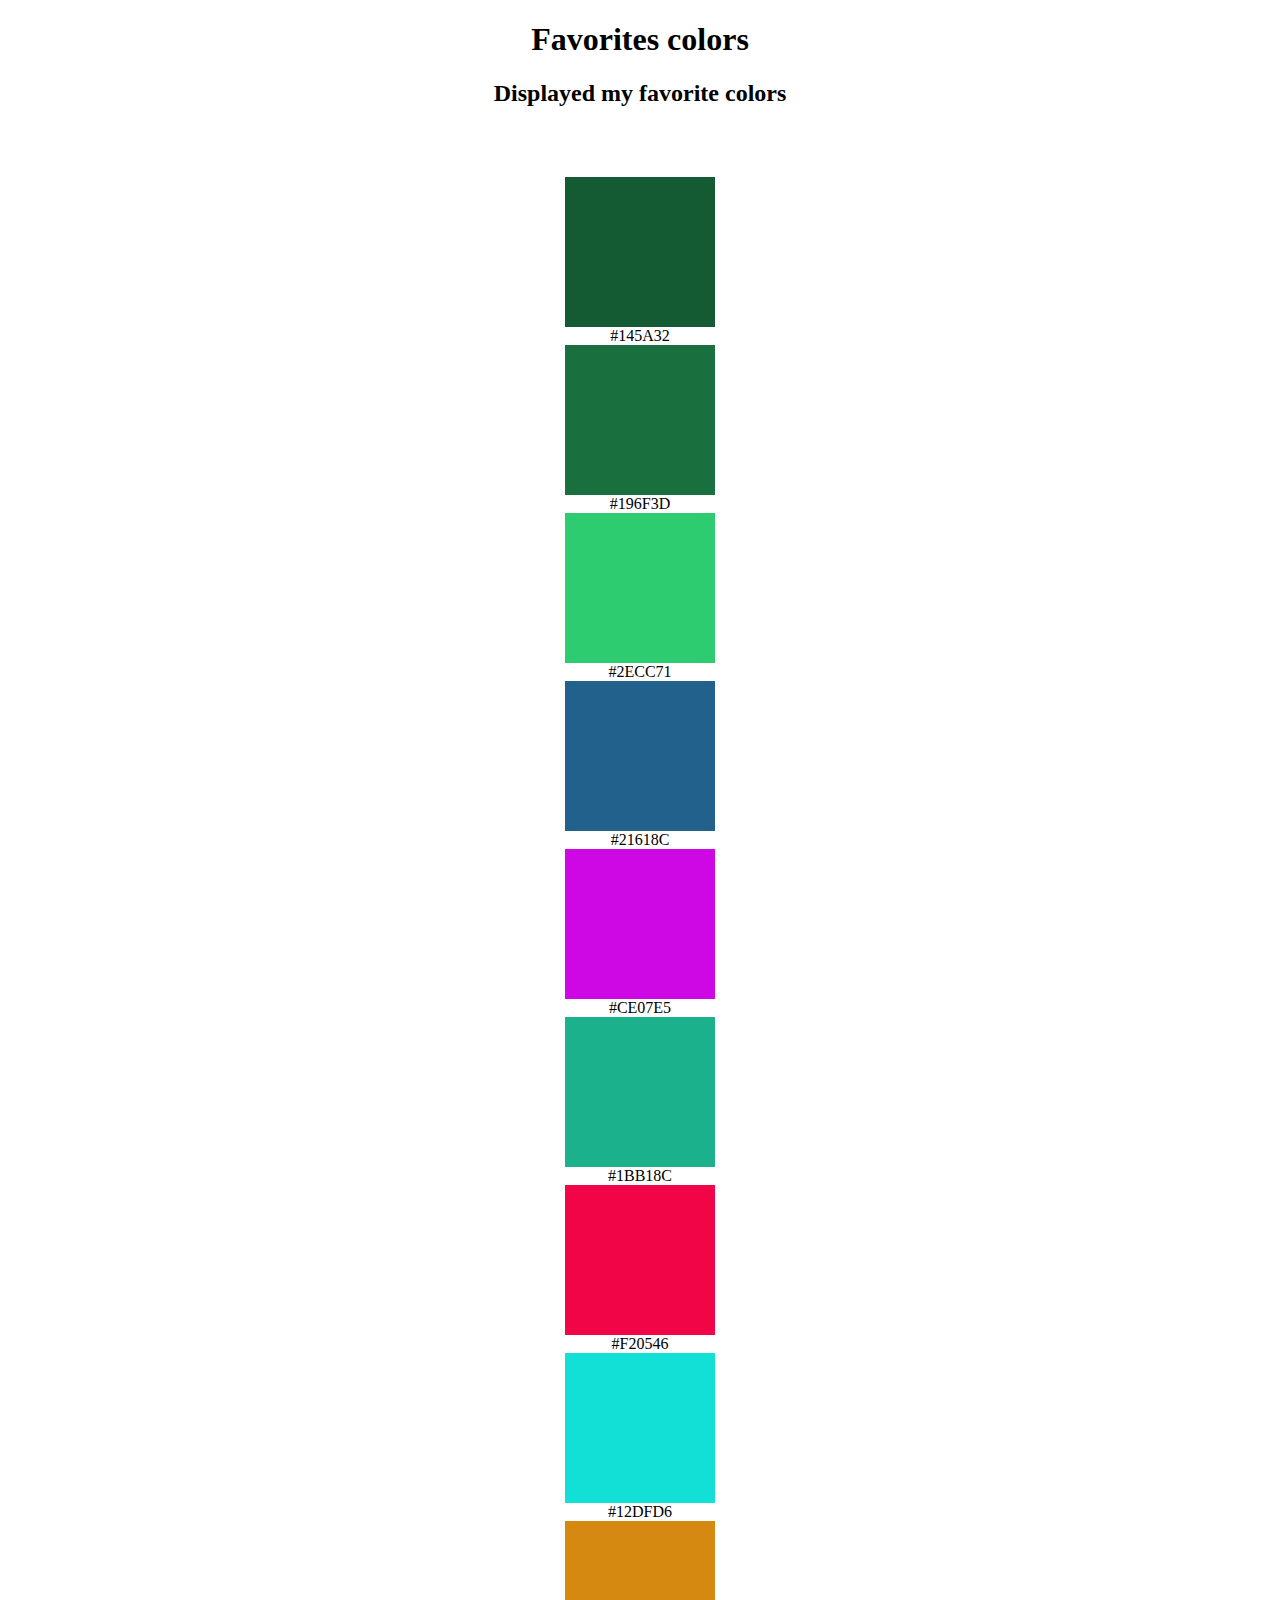
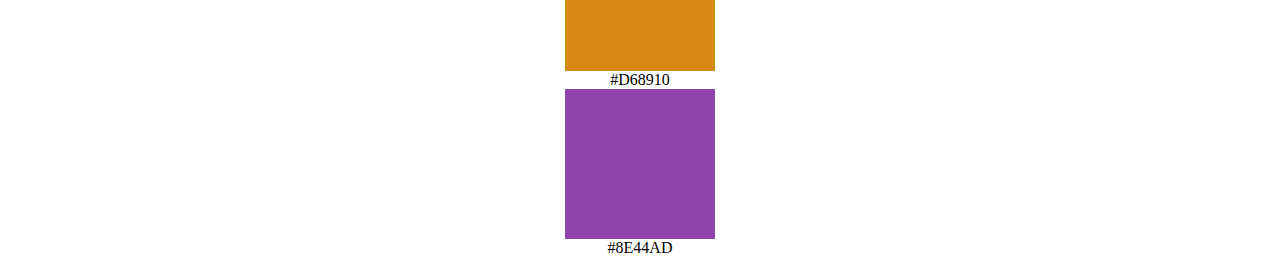
<file: HW7/index.html>
<!DOCTYPE html>
<html lang="en" dir="ltr">
  <head>
    <meta charset="utf-8">
    <title>Favorites colors</title>
    <link rel="stylesheet" href="style.css">
  </head>
  <body>
    <h1>Favorites colors</h1>
    <h2>Displayed my favorite colors</h2>
    <div id="rectangleWrapper">
      <div class="rectangle" id="rectangle1"></div>
      <span>#145A32</span>
      <div class="rectangle" id="rectangle2"></div>
      <span>#196F3D</span>
      <div class="rectangle" id="rectangle3"></div>
      <span>#2ECC71</span>
      <div class="rectangle" id="rectangle4"></div>
      <span>#21618C</span>
      <div class="rectangle" id="rectangle5"></div>
      <span>#CE07E5</span>
      <div class="rectangle" id="rectangle6"></div>
      <span>#1BB18C</span>
      <div class="rectangle" id="rectangle7"></div>
      <span>#F20546</span>
      <div class="rectangle" id="rectangle8"></div>
      <span>#12DFD6</span>
      <div class="rectangle" id="rectangle9"></div>
      <span>#D68910</span>
      <div class="rectangle" id="rectangle10"></div>
      <span>#8E44AD</span>
    </div>
  </body>
  <script src="script.js" charset="utf-8"></script>
</html>
</file>
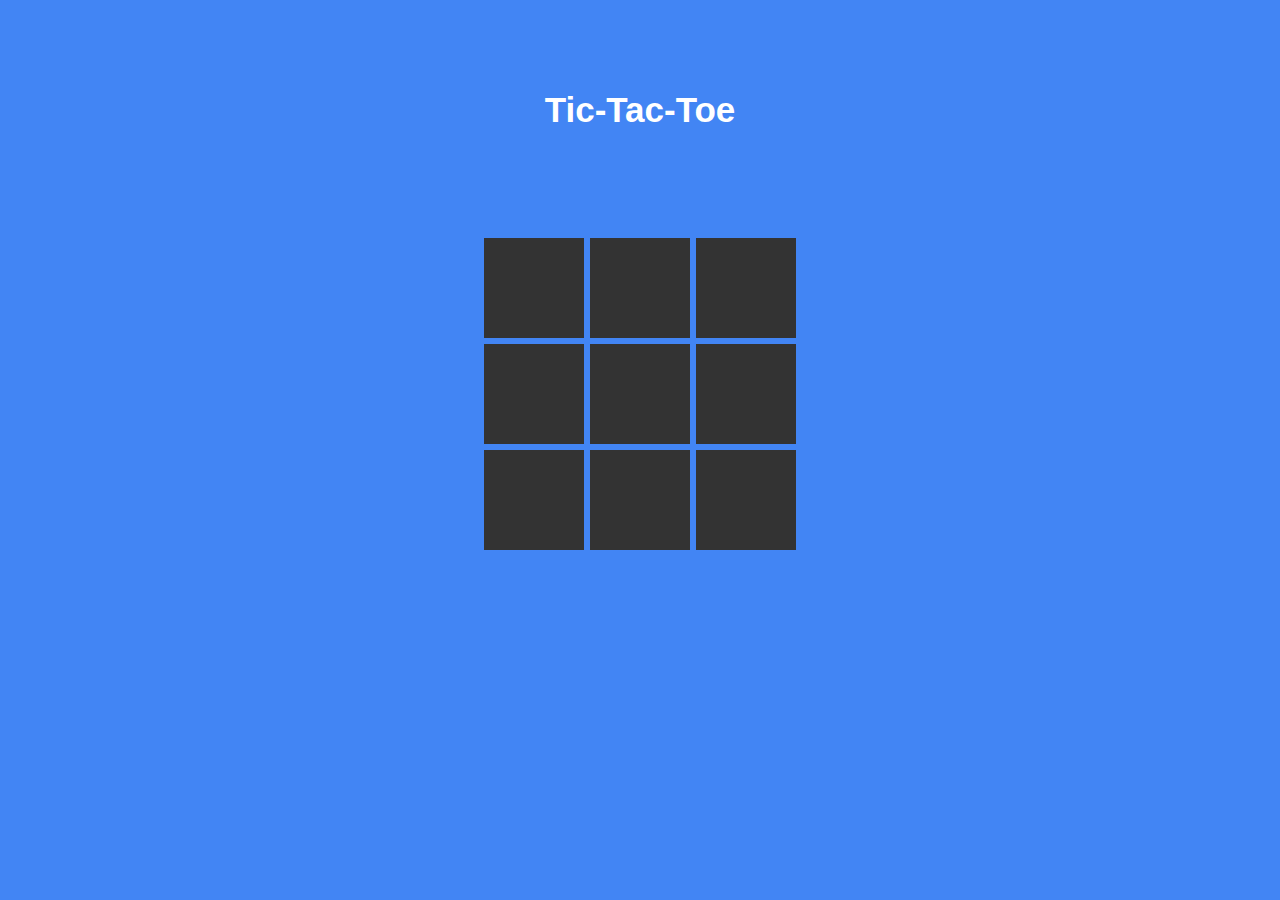
<file: HW8/index.html>
<!DOCTYPE html>
<html lang="en" dir="ltr">
  <head>
    <meta charset="utf-8">
    <title>Tic-Tac-Toe</title>
    <link rel="stylesheet" href="style.css">
  </head>
  <body>
    <h1>Tic-Tac-Toe</h1>
    <div id="gameBoard">
      <div>
        <button type="button" class="square" id="squareOne" data-index="0,0"></button>
        <button type="button" class="square" id="squareTwo" data-index="0,1"></button>
        <button type="button" class="square" id="squareThree" data-index="0,2"></button>
      </div>
      <div>
        <button type="button" class="square" id="squareFour" data-index="1,0"></button>
        <button type="button" class="square" id="squareFive" data-index="1,1"></button>
        <button type="button" class="square" id="squareSix" data-index="1,2"></button>
      </div>
      <div>
        <button type="button" class="square" id="squareSeven" data-index="2,0"></button>
        <button type="button" class="square" id="squareEight" data-index="2,1"></button>
        <button type="button" class="square" id="squareNine" data-index="2,2"></button>
      </div>
    </div>
  </body>
  <script src="script.js" charset="utf-8"></script>
</html>
</file>
<file: HW7/style.css>
body {
  text-align: center
}
#rectangleWrapper {
  padding: 50px 50px 0 50px;

}
.rectangle {
  width: 150px;
  height: 150px;
  margin: auto;
}

#rectangle1 {
  background-color: #145A32;
}

#rectangle2 {
  background-color: #196F3D;
}

#rectangle3 {
  background-color: #2ECC71;
}

#rectangle4 {
  background-color: #21618C;
}

#rectangle5 {
  background-color: #CE07E5;
}

#rectangle6 {
  background-color: #1BB18C;
}

#rectangle7 {
  background-color: #F20546;
}

#rectangle8 {
  background-color: #12DFD6;
}
#rectangle9 {
  background-color: #D68910;
}
#rectangle10 {

  background-color: #8E44AD;
}
</file>
<file: HW8/style.css>
body {
  background-color: #4285F4;
  font-family: sans-serif;
}

h1 {
  text-align: center;
  font-size: 35px;
  color: #fff;
  margin-top: 90px;
}

#gameBoard {
  width: 350px;
  height: 350px;
  vertical-align: center;
  margin: auto;
  text-align: center;
  padding: 15px;
  margin-top: 90px;
}


.square {
  width: 100px;
  height: 100px;
  border: 3px #fff;
  margin: 3px 1px;
  color: red;
  font-size: 80px;
  text-align: center;
  cursor: pointer;
  background-color: #333333;
}

.square.left {
  border-right-style: solid;
}
.square.right {
  border-left-style: solid;
}
.square.top {
  border-bottom-style: solid;
}
.square.bottom {
  border-top-style: solid;
}

.playerOne {
  color: red;
}

.playerTwo {
  color: #000;
}
</file>
